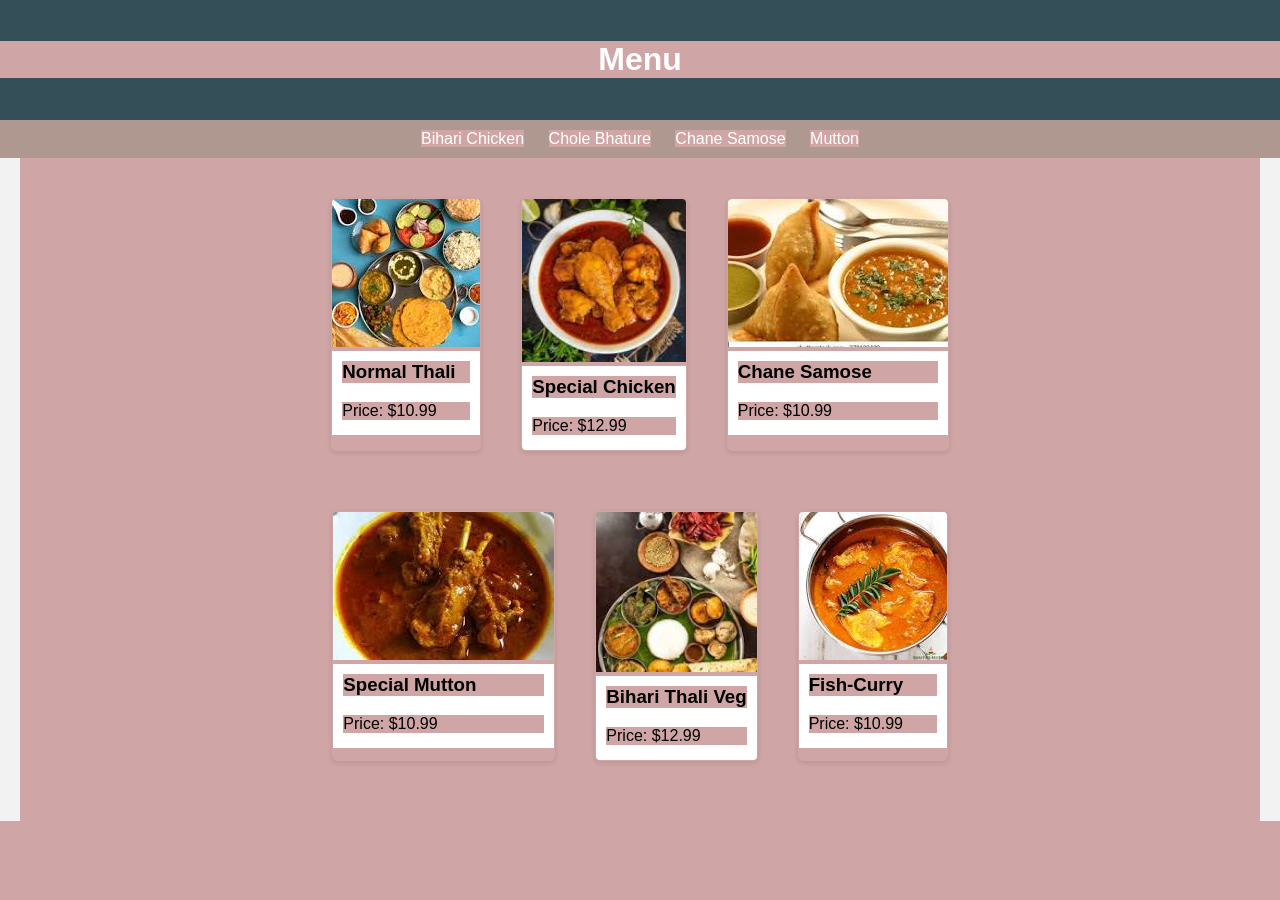
<file: biharidish.html>
<!DOCTYPE html>
<html lang="en">
<head>
  <meta charset="UTF-8">
  <meta name="viewport" content="width=device-width, initial-scale=1.0">
  <title>My Restaurant Menu</title>
  <style>
    *{
        background-color: #cfa5a5;
    }
    body {
      font-family: Arial, sans-serif;
      margin: 0;
      padding: 0;
      background-color: #f2f2f2;
    }
    header {
      background-color: #354f59;
      padding: 20px 0;
      text-align: center;
      color: white;
    }
    nav {
      background-color: #ae9890;
      padding: 10px 0;
      text-align: center;
    }
    nav a {
      text-decoration: none;
      color: white;
      margin: 0 10px;
    }
    nav a:hover {
      text-decoration: underline;
    }
    .container {
      max-width: 1200px;
      margin: 0 auto;
      padding: 20px;
      display: flex;
      flex-wrap: wrap;
      justify-content: center;
    }
    .menu-item {
      margin: 20px;
      border: 1px solid #cfa5a5;
      border-radius: 5px;
      overflow: hidden;
      box-shadow: 0 2px 5px rgba(0, 0, 0, 0.1);
      transition: transform 0.3s ease;
    }
    .menu-item:hover {
      transform: translateY(-25px);
    }
    .menu-item img {
      width: 100%;
      height: auto;
    }
    .menu-item .details {
      padding: 10px;
      background-color: #fff;
    }
    .menu-item h3 {
      margin-top: 0;
    }
    .menu-item p {
      margin-bottom: 5px;
    }
    footer {
      background-color: #776c6a;
      padding: 20px 0;
      text-align: center;
      color: white;
      position: fixed;
      bottom: 0;
      width: 100%;
    }
  </style>
</head>
<body>

  <header>
    <h1>Menu</h1>
  </header>

  <nav>
    <a href="#">Bihari Chicken</a>
    <a href="#">Chole Bhature</a>
    <a href="#">Chane Samose</a>
    <a href="#">Mutton</a>
  </nav>

  <div class="container">
    <div class="menu-item">
      <img src="dish2.jpg" alt="Dish 1">
      <div class="details">
        <h3>Normal Thali</h3>
        <p></p>
        <p>Price: $10.99</p>
      </div>
    </div>
    <div class="menu-item">
      <img src="chicken.jpg" alt="Dish 2">
      <div class="details">
        <h3>Special Chicken</h3>
        <p></p>
        <p>Price: $12.99</p>
      </div>
    </div>
    <!-- Add more menu items as needed -->

    <div class="menu-item">
        <img src="chanesamose.jpg" alt="Dish 1">
        <div class="details">
          <h3>Chane Samose</h3>
          <p></p>
          <p>Price: $10.99</p>
        </div>
  </div>


  <div class="container">
    <div class="menu-item">
      <img src="mutton.jpg" alt="Dish 1">
      <div class="details">
        <h3>Special Mutton</h3>
        <p></p>
        <p>Price: $10.99</p>
      </div>
    </div>
    <div class="menu-item">
      <img src="dish1.jpg" alt="Dish 2">
      <div class="details">
        <h3>Bihari Thali Veg</h3>
        <p></p>
        <p>Price: $12.99</p>
      </div>
    </div>
    <!-- Add more menu items as needed -->

    <div class="menu-item">
        <img src="fish.jpg" alt="Dish 1">
        <div class="details">
          <h3>Fish-Curry</h3>
          <p></p>
          <p>Price: $10.99</p>
        </div>
  </div>

  <!-- <footer>
    <p>&copy; 2024 My Restaurant. All rights reserved.</p>
  </footer> -->

</body>
</html>
</file>
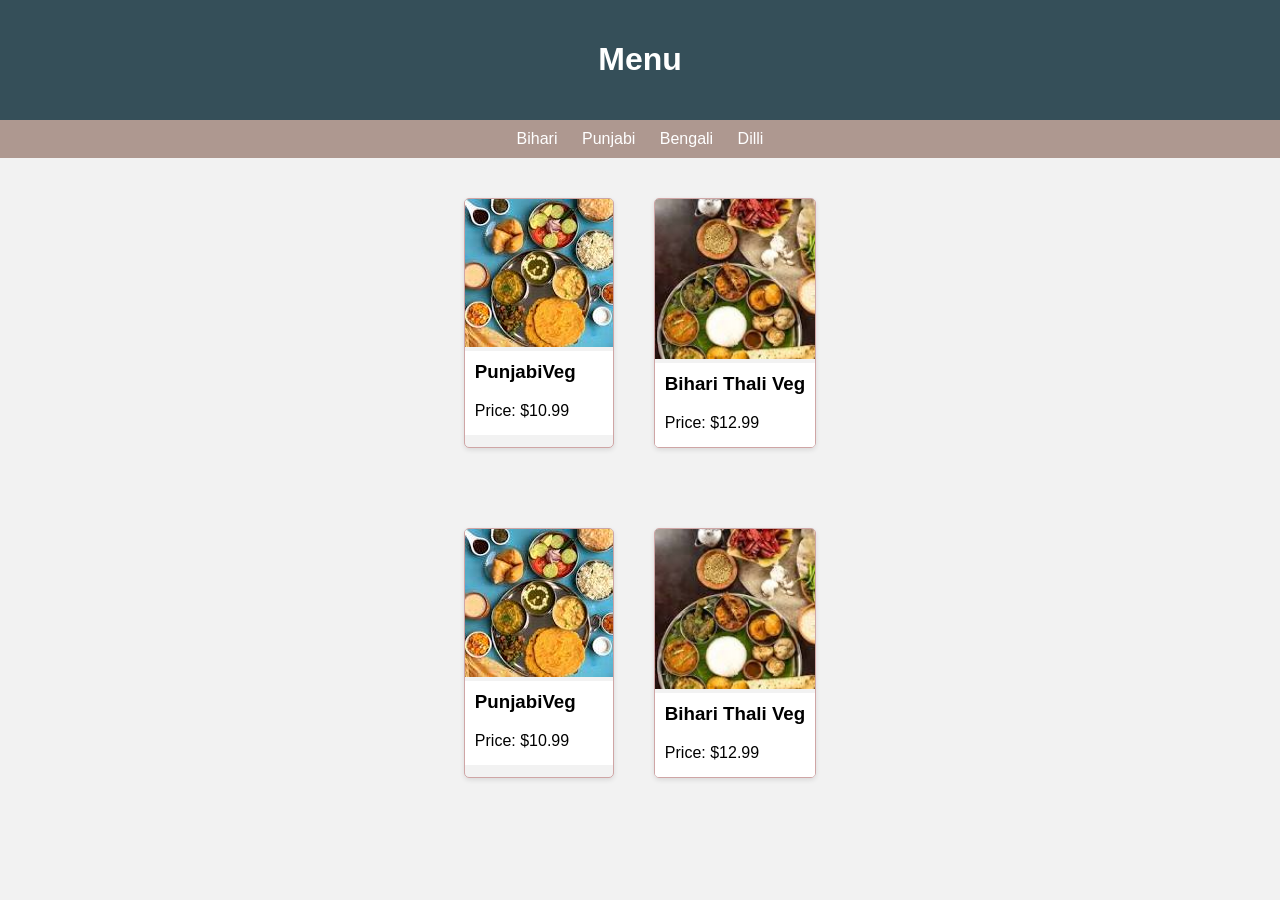
<file: foodmenu.html>
<!DOCTYPE html>
<html lang="en">
<head>
  <meta charset="UTF-8">
  <meta name="viewport" content="width=device-width, initial-scale=1.0">
  <title>My Restaurant Menu</title>
  <style>
    body {
      font-family: Arial, sans-serif;
      margin: 0;
      padding: 0;
      background-color: #f2f2f2;
    }
    header {
      background-color: #354f59;
      padding: 20px 0;
      text-align: center;
      color: white;
    }
    nav {
      background-color: #ae9890;
      padding: 10px 0;
      text-align: center;
    }
    nav a {
      text-decoration: none;
      color: white;
      margin: 0 10px;
    }
    nav a:hover {
      text-decoration: underline;
    }
    .container {
      max-width: 1200px;
      margin: 0 auto;
      padding: 20px;
      display: flex;
      flex-wrap: wrap;
      justify-content: center;
    }
    .menu-item {
      margin: 20px;
      border: 1px solid #cfa5a5;
      border-radius: 5px;
      overflow: hidden;
      box-shadow: 0 2px 5px rgba(0, 0, 0, 0.1);
      transition: transform 0.3s ease;
    }
    .menu-item:hover {
      transform: translateY(-25px);
    }
    .menu-item img {
      width: 100%;
      height: auto;
    }
    .menu-item .details {
      padding: 10px;
      background-color: #fff;
    }
    .menu-item h3 {
      margin-top: 0;
    }
    .menu-item p {
      margin-bottom: 5px;
    }
    footer {
      background-color: #776c6a;
      padding: 20px 0;
      text-align: center;
      color: white;
      position: fixed;
      bottom: 0;
      width: 100%;
    }
  </style>
</head>
<body>

  <header>
    <h1>Menu</h1>
  </header>

  <nav>
    <a href="biharidish.html">Bihari</a>
    <a href="biharidish.html">Punjabi</a>
    <a href="biharidish.html">Bengali</a>
    <a href="biharidish.html">Dilli</a>
  </nav>

  <div class="container">
    <div class="menu-item">
      <img src="dish2.jpg" .
      alt="Dish 1">
      <div class="details">
        <h3>PunjabiVeg</h3>
        <p></p>
        <p>Price: $10.99</p>
      </div>
    </div>
    
    <div class="menu-item">
      <img src="dish1.jpg" alt="Dish 2">
      <div class="details">
        <h3>Bihari Thali Veg</h3>
        <p></p>
        <p>Price: $12.99</p>
      </div>
    </div>
    <!-- Add more menu items as needed -->
  </div>

  <div class="container">
    <div class="menu-item">
      <img src="dish2.jpg" alt="Dish 1">
      <div class="details">
        <h3>PunjabiVeg</h3>
        <p></p>
        <p>Price: $10.99</p>
      </div>
    </div>
    
    <div class="menu-item">
      <img src="dish1.jpg" alt="Dish 2">
      <div class="details">
        <h3>Bihari Thali Veg</h3>
        <p></p>
        <p>Price: $12.99</p>
      </div>
    </div>
    <!-- Add more menu items as needed -->
  </div>

  <!-- <footer>
    <p>&copy; 2024 My Restaurant. All rights reserved.</p>
  </footer> -->

</body>
</html>
</file>
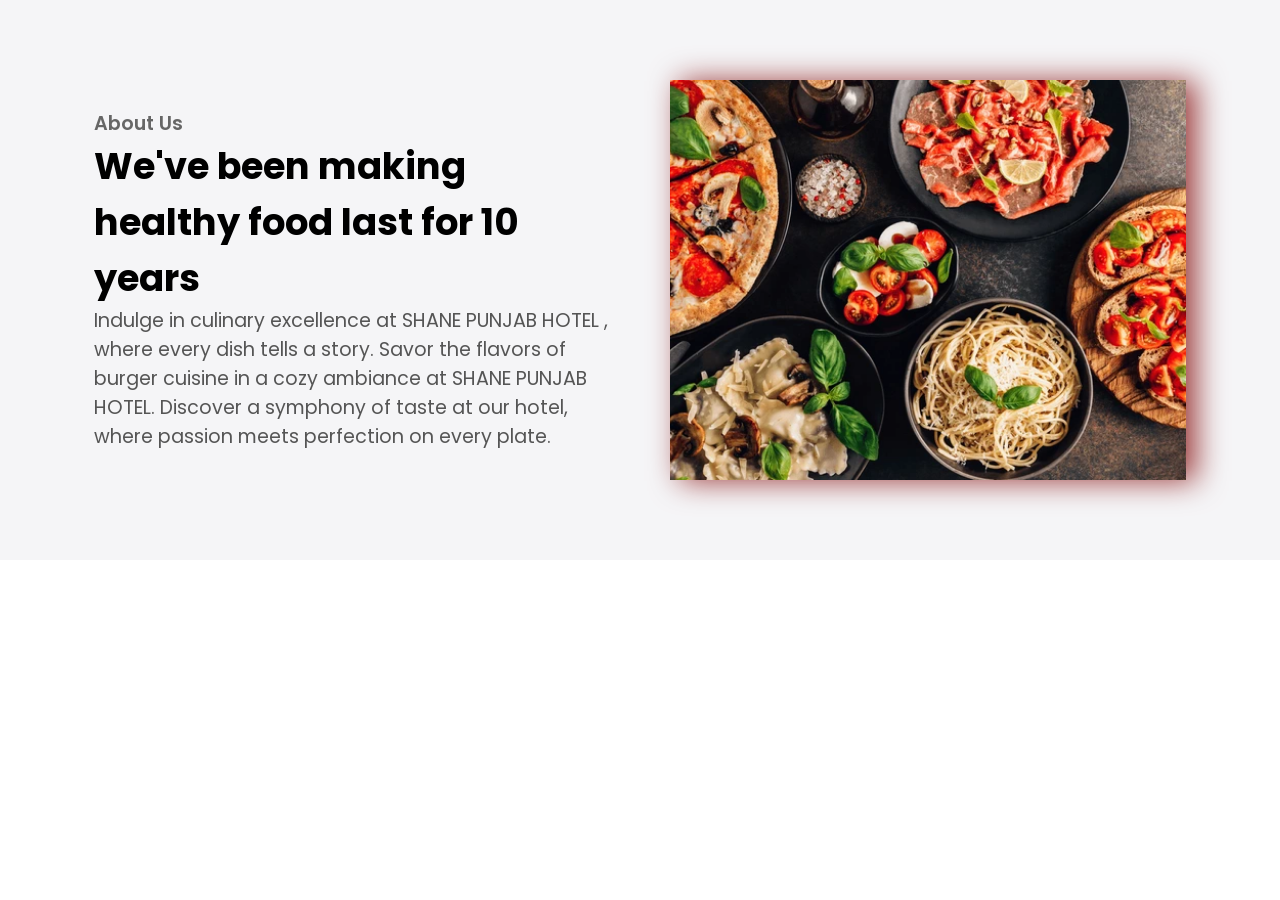
<file: home.html>
<!DOCTYPE html>
<html lang="en">
<head>
    <meta charset="UTF-8">
    <meta name="viewport" content="width=device-width, initial-scale=1.0">
    <title>Document</title>
    <link rel="stylesheet" href="style.css">
</head>
<body>
    <section id="about">
        <div class="about-wrapper container">
          <div class="about-text">
            <p class="small">About Us</p>
            <h2>We've been making healthy food last for 10 years</h2>
            <p>
              Indulge in culinary excellence at SHANE PUNJAB HOTEL , where every dish tells a story.
              Savor the flavors of burger cuisine in a cozy ambiance at SHANE PUNJAB HOTEL.
              Discover a symphony of taste at our hotel, where passion meets perfection on every plate.
            </p>
          </div>
          <div class="about-img">
            <img src="1.webp" alt="food"  />
          </div>
        </div>
</body>
</html>
</file>
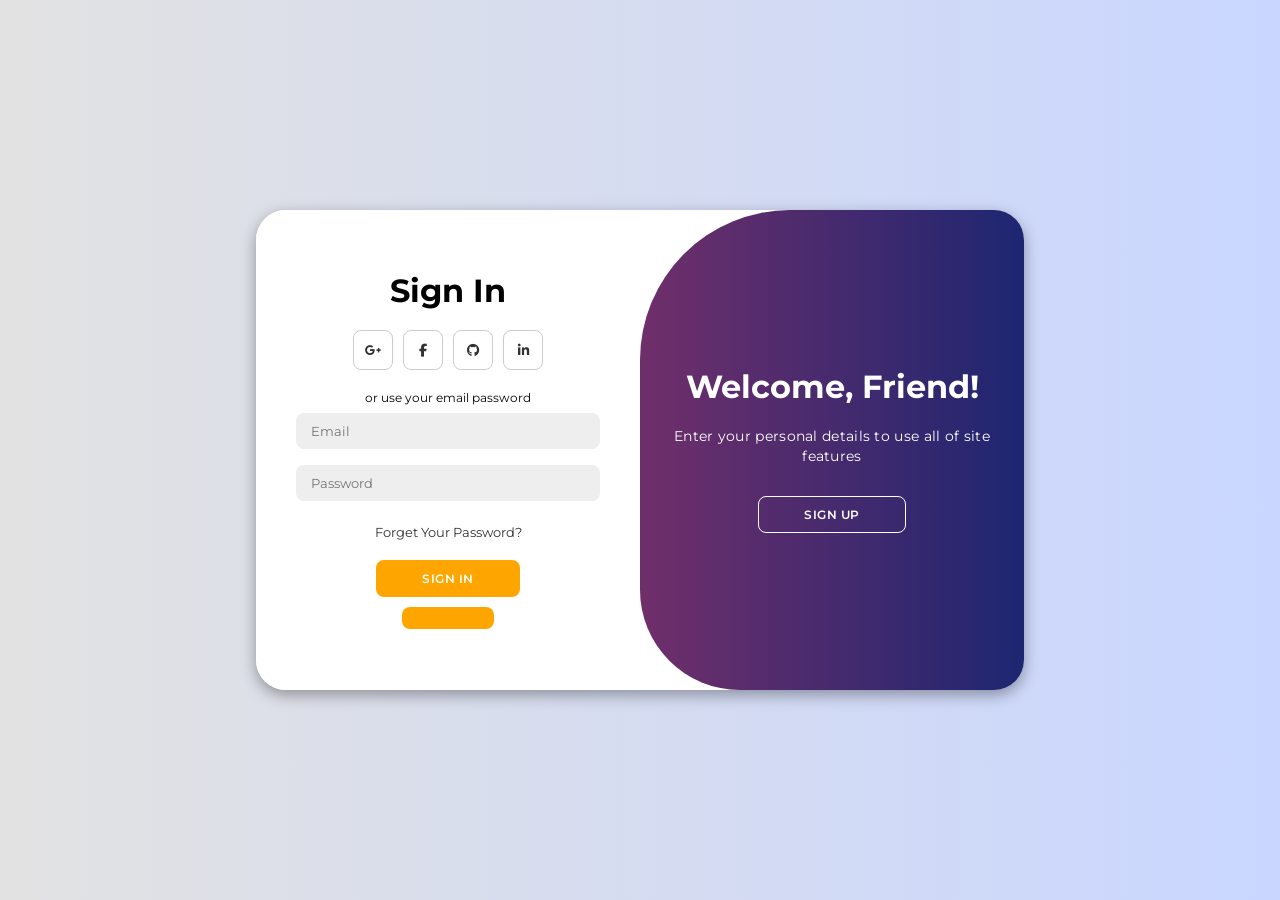
<file: login.html>
<!DOCTYPE html>
<html lang="en">

<head>
    <meta charset="UTF-8">
    <meta name="viewport" content="width=device-width, initial-scale=1.0">
    <link rel="stylesheet" href="https://cdnjs.cloudflare.com/ajax/libs/font-awesome/6.4.2/css/all.min.css">
    <link rel="stylesheet" href="login.css">
    <title>Modern Login Page</title>
</head>

<body>

    <div class="container" id="container">
        <div class="form-container sign-up">
            <form>
                <h1>Create Account</h1>
                <div class="social-icons">
                    <a href="#" class="icon"><i class="fa-brands fa-google-plus-g"></i></a>
                    <a href="#" class="icon"><i class="fa-brands fa-facebook-f"></i></a>
                    <a href="#" class="icon"><i class="fa-brands fa-github"></i></a>
                    <a href="#" class="icon"><i class="fa-brands fa-linkedin-in"></i></a>
                </div>
                <span>or use your email for registeration</span>
                <input type="text" placeholder="Name" id="namee">
                <input type="email" placeholder="Email" id="email">
                <input type="password" placeholder="Password" id="password">
                <button>Sign Up</button>
            </form>
        </div>
        <div class="form-container sign-in">
            <form>
                <h1>Sign In</h1>
                <div class="social-icons">
                    <a href="#" class="icon"><i class="fa-brands fa-google-plus-g"></i></a>
                    <a href="#" class="icon"><i class="fa-brands fa-facebook-f"></i></a>
                    <a href="#" class="icon"><i class="fa-brands fa-github"></i></a>
                    <a href="#" class="icon"><i class="fa-brands fa-linkedin-in"></i></a>
                </div>
                <span>or use your email password</span>
                <input type="email" placeholder="Email">
                <input type="password" placeholder="Password">
                <a href="#">Forget Your Password?</a>
                <button>Sign In</button>
                <button class = "signIn" onclick="func()">
            </form>
        </div>
        <div class="toggle-container">
            <div class="toggle">
                <div class="toggle-panel toggle-left">
                    <h1>Welcome Back !</h1>
                    <p>Enter your personal details to use all of site features</p>
                    <button class="hidden" id="login">Sign In</button>
                </div>
                <div class="toggle-panel toggle-right">
                    <h1>Welcome, Friend!</h1>
                    <p>Enter your personal details to use all of site features</p>
                    <button class="hidden" id="register">Sign Up</button>
                </div>
            </div>
        </div>
    </div>

    <script src="login.js"></script>
</body>

</html>
</file>
<file: style.css>
@import url(https://fonts.googleapis.com/css2?family=Poppins:ital,wght@0,300;0,400;0,500;0,600;0,700;0,800;0,900;1,200;1,300;1,400;1,500;1,600;1,700;1,800;1,900&display=swap);.btn,.menu-items a{text-decoration:none}#food h2,.btn,.main-title{text-transform:uppercase}#food h2,#footer h2,.img-content,.testimonial-box,.testimonial-title{text-align:center}*,::after,::before{box-sizing:border-box;padding:0;margin:0}.html{font-size:62.5%}#about h2,.logo{font-size:2.3rem}body{font-family:Poppins,sans-serif}.food-menu:hover{transform:translateY(-25px)}.container{max-width:1200px;width:90%;margin:auto}.btn{display:inline-block;padding:.5em 1.5em;border-radius:50px;cursor:pointer;outline:0;margin-top:1em;font-weight:small}.btn-primary{color:#fff;background:#16a083}.btn-primary:hover{background:#117964;transition:background .3s ease-in-out}.navbar .hamburger-lines,.navbar input[type=checkbox]{display:none}.navbar{box-shadow:0 5px 10px 0 #aaa;position:fixed;width:100%;background:#fff;color:#000;opacity:.85;height:50px;z-index:12}.navbar-container{display:flex;justify-content:space-between;height:64px;align-items:center}.menu-items{order:2;display:flex}.menu-items li{list-style:none;margin-left:1.5rem;margin-bottom:.5rem;font-size:1.2rem}.menu-items a{color:#444;font-weight:500;transition:color .3s ease-in-out}.menu-items a:hover{color:#117964;transition:color .3s ease-in-out}.logo{order:1;margin-bottom:.5rem}.showcase-area{height:50vh;background:linear-gradient(rgba(240,240,240,.144),rgba(255,255,255,.336)) center/cover no-repeat,url("https://i.postimg.cc/wT3TQS3V/header-image2.jpg") center/cover no-repeat}.showcase-container{display:flex;flex-direction:column;align-items:center;justify-content:center;height:100%;font-size:1.6rem}.main-title{margin-top:1.5em}#about{padding:50px 0;background:#f5f5f7}.about-wrapper{display:flex;flex-wrap:wrap}#about p{font-size:1.2rem;color:#555}#about .small{font-size:1.2rem;color:#666;font-weight:600}.about-img{flex:1 1 400px;padding:30px;transform:translateX(150%);animation:1s ease-in-out forwards about-img-animation}@keyframes about-img-animation{100%{transform:translate(0)}}.about-text{flex:1 1 400px;padding:30px;margin:auto;transform:translate(-150%);animation:1s ease-in-out forwards about-text-animation}@keyframes about-text-animation{100%{transform:translate(0)}}.about-img img{display:block;height:400px;max-width:100%;margin:auto;object-fit:cover;object-position:right;filter:drop-shadow(10px 1px 15px rgb(155, 58, 58))}.contact-img img,.customer-photo img,.food-container img,.food-menu-container img{object-position:center;object-fit:cover;display:block}#food{padding:5rem 0 10rem}#food h2{font-size:2.5rem;font-weight:400;margin-bottom:40px;color:#555}.food-container{display:flex;justify-content:space-between}.food-container img{width:100%;margin:auto;max-height:300px}.img-container{margin:0 1rem;position:relative}.img-content{position:absolute;top:70%;left:50%;transform:translate(-50%,-50%);opacity:0;z-index:2;transition:.3s ease-in-out .1s}.img-content h3{color:#fff;font-size:2.2rem}.img-content a{font-size:1.2rem}.img-container::after{content:"";display:block;position:absolute;top:0;left:0;width:100%;height:100%;background:rgba(0,0,0,.871);opacity:0;z-index:1;transform:scaleY(0);transform-origin:100% 100%;transition:.3s ease-in-out}.img-container:hover::after{opacity:1;transform:scaleY(1)}.img-container:hover .img-content{opacity:1;top:40%}.food-menu-heading{text-align:center;font-size:3.4rem;font-weight:400;color:#666}.food-menu-container{display:flex;flex-wrap:wrap;padding:50px 0 30px}.food-menu-container img{width:250px;height:250px;border-radius:50%}.food-menu-item{display:flex;flex:1 1 600px;justify-content:space-evenly;margin-bottom:3rem}.food-description{margin:auto 1.5rem}.font-title{font-size:1.8rem;font-weight:400;color:#444}.food-description p{font-size:1.4rem;color:#555;font-weight:500}.food-description .food-price{color:#117964;font-weight:700}#testimonials{padding:5rem 0;background:rgba(243,243,243)}.testimonial-title{font-size:2.8rem;font-weight:400;color:#555}.testimonial-container{display:flex;justify-content:space-between;font-size:1.4rem;padding:1rem}.testimonial-box .checked{color:#ff9529}.testimonial-box .testimonial-text{margin:1rem 0;color:#444}.testimonial-box{padding:1rem}.customer-photo img{width:150px;height:150px;border-radius:50%;margin:auto}.form-container h2,.form-container input{color:#444;margin-bottom:1rem;font-weight:500}#contact{padding:5rem 0;background:#e2e2e2}.contact-container{display:flex;background:#fff}.contact-img{width:50%}.contact-img img{height:400px;width:100%}.form-container{padding:1rem;width:50%;margin:auto}.form-container input{display:block;width:100%;border:none;border-bottom:2px solid #ddd;padding:1rem 0;box-shadow:none;outline:0}.form-container textarea{display:block;width:100%;border:none;border-bottom:2px solid #ddd;color:#444;outline:0;padding:1rem 0;resize:none}.form-container h2{font-size:2.7rem;margin-top:-1.2rem}.form-container a{font-size:1.3rem}#footer h2{font-size:1.8rem;padding:2.6rem;font-weight:500;color:#fff;background:#414141}@media (max-width:768px){.navbar{opacity:.95}.navbar-container{display:block;position:relative;height:64px}.navbar-container input[type=checkbox]{position:absolute;display:block;height:32px;width:30px;top:20px;left:20px;z-index:5;opacity:0}.navbar-container .hamburger-lines{display:block;height:23px;width:35px;position:absolute;top:17px;left:20px;z-index:2;display:flex;flex-direction:column;justify-content:space-between}.navbar-container .hamburger-lines .line{display:block;height:4px;width:100%;border-radius:10px;background:#333}.navbar-container .hamburger-lines .line1{transform-origin:0% 0%;transition:transform .4s ease-in-out}.navbar-container .hamburger-lines .line2{transition:transform .2s ease-in-out}.navbar-container .hamburger-lines .line3{transform-origin:0% 100%;transition:transform .4s ease-in-out}.navbar .menu-items{padding-top:100px;background:#fff;height:100vh;max-width:300px;transform:translate(-150%);display:flex;flex-direction:column;margin-left:-40px;padding-left:50px;transition:transform .5s ease-in-out;box-shadow:5px 0 10px 0 #aaa}.navbar .menu-items li{margin-bottom:1.5rem;font-size:1.3rem;font-weight:500}.logo{position:absolute;top:5px;right:15px;font-size:2rem}.navbar-container input[type=checkbox]:checked~.menu-items{transform:translateX(0)}.navbar-container input[type=checkbox]:checked~.hamburger-lines .line1{transform:rotate(35deg)}.navbar-container input[type=checkbox]:checked~.hamburger-lines .line2{transform:scaleY(0)}.navbar-container input[type=checkbox]:checked~.hamburger-lines .line3{transform:rotate(-35deg)}.food-container{flex-direction:column;align-items:stretch}.food-type:not(:last-child){margin-bottom:3rem}.food-type{box-shadow:5px 5px 10px 0 #aaa}.img-container{margin:0}}@media (max-width:500px){html{font-size:65%}.food-menu-item,.testimonial-container{flex-direction:column;text-align:center}.food-menu-container img{margin:auto}.form-container{width:90%}.contact-container{display:flex;flex-direction:column}.contact-img{width:90%;margin:3rem auto}.logo{position:absolute;top:6px;right:15px;font-size:3rem}.navbar .menu-items li{margin-bottom:2.5rem;font-size:1.8rem;font-weight:500}}@media (min-width:769px) and (max-width:1200px){.img-container h3{font-size:1.5rem}.img-container .btn{font-size:.7rem}}@media (orientation:landscape) and (max-height:500px){.showcase-area{height:50vmax}}
</file>
<file: login.css>
@import url('https://fonts.googleapis.com/css2?family=Montserrat:wght@300;400;500;600;700&display=swap');

*{
    margin: 0;
    padding: 0;
    box-sizing: border-box;
    font-family: 'Montserrat', sans-serif;
}

body{
    background-color: #c9d6ff;
    background: linear-gradient(to right, #e2e2e2, #c9d6ff);
    display: flex;
    align-items: center;
    justify-content: center;
    flex-direction: column;
    height: 100vh;
}

.container{
    background-color: #fff;
    border-radius: 30px;
    box-shadow: 0 5px 15px rgba(0, 0, 0, 0.35);
    position: relative;
    overflow: hidden;
    width: 768px;
    max-width: 100%;
    min-height: 480px;
}

.container p{
    font-size: 14px;
    line-height: 20px;
    letter-spacing: 0.3px;
    margin: 20px 0;
}

.container span{
    font-size: 12px;
}

.container a{
    color: #333;
    font-size: 13px;
    text-decoration: none;
    margin: 15px 0 10px;
}

.container button{
    background-color: orange;
    color: #fff;
    font-size: 12px;
    padding: 10px 45px;
    border: 1px solid transparent;
    border-radius: 8px;
    font-weight: 600;
    letter-spacing: 0.5px;
    text-transform: uppercase;
    margin-top: 10px;
    cursor: pointer;
}

.container button:hover{
    background-color: #00a1ff;
}

.container button.hidden{
    background-color: transparent;
    border-color: #fff;
}

.container form{
    background-color: #fff;
    display: flex;
    align-items: center;
    justify-content: center;
    flex-direction: column;
    padding: 0 40px;
    height: 100%;
}

.container input{
    background-color: #eee;
    border: none;
    margin: 8px 0;
    padding: 10px 15px;
    font-size: 13px;
    border-radius: 8px;
    width: 100%;
    outline: none;
}

.form-container{
    position: absolute;
    top: 0;
    height: 100%;
    transition: all 0.6s ease-in-out;
}

.sign-in{
    left: 0;
    width: 50%;
    z-index: 2;
}

.container.active .sign-in{
    transform: translateX(100%);
}

.sign-up{
    left: 0;
    width: 50%;
    opacity: 0;
    z-index: 1;
}

.container.active .sign-up{
    transform: translateX(100%);
    opacity: 1;
    z-index: 5;
    animation: move 0.6s;
}

@keyframes move{
    0%, 49.99%{
        opacity: 0;
        z-index: 1;
    }
    50%, 100%{
        opacity: 1;
        z-index: 5;
    }
}

.social-icons{
    margin: 20px 0;
}

.social-icons a{
    border: 1px solid #ccc;
    border-radius: 20%;
    display: inline-flex;
    justify-content: center;
    align-items: center;
    margin: 0 3px;
    width: 40px;
    height: 40px;
}

.toggle-container{
    position: absolute;
    top: 0;
    left: 50%;
    width: 50%;
    height: 100%;
    overflow: hidden;
    transition: all 0.6s ease-in-out;
    border-radius: 150px 0 0 100px;
    z-index: 1000;
}

.container.active .toggle-container{
    transform: translateX(-100%);
    border-radius: 0 150px 100px 0;
}

.toggle{
    background-color: linear-gradient(to left, #00a1ff, #00ff8f);
    height: 100%;
    background: linear-gradient(to right, #C33764  , #1D2671);
    color: #fff;
    position: relative;
    left: -100%;
    height: 100%;
    width: 200%;
    transform: translateX(0);
    transition: all 0.6s ease-in-out;
}

.container.active .toggle{
    transform: translateX(50%);
}

.toggle-panel{
    position: absolute;
    width: 50%;
    height: 100%;
    display: flex;
    align-items: center;
    justify-content: center;
    flex-direction: column;
    padding: 0 30px;
    text-align: center;
    top: 0;
    transform: translateX(0);
    transition: all 0.6s ease-in-out;
}

.toggle-left{
    transform: translateX(-200%);
}

.container.active .toggle-left{
    transform: translateX(0);
}

.toggle-right{
    right: 0;
    transform: translateX(0);
}

.container.active .toggle-right{
    transform: translateX(200%);
}
</file>
